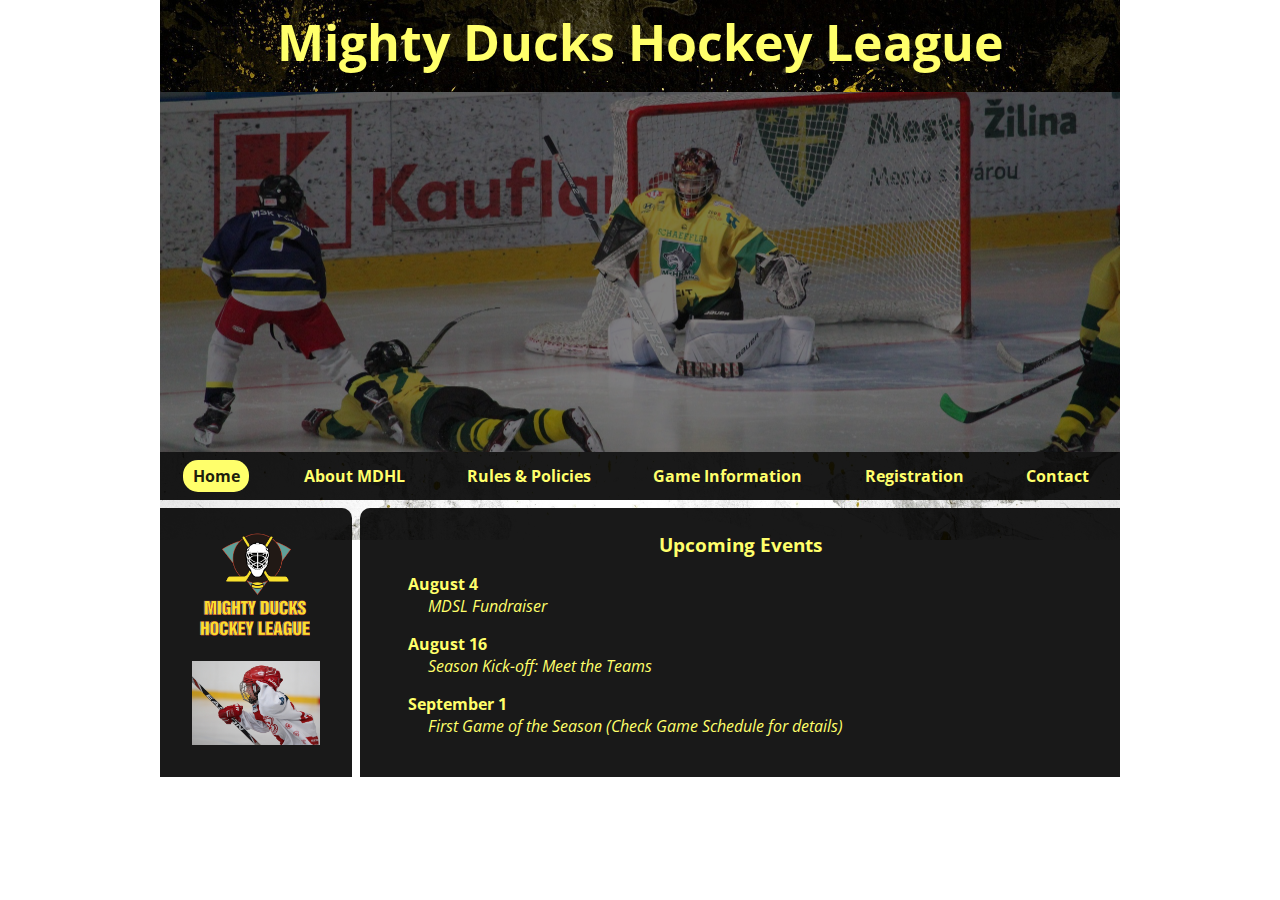
<file: index.html>
<!DOCTYPE html>
<html lang="en">
  <head>
    <meta charset="UTF-8" />
    <meta http-equiv="X-UA-Compatible" content="IE=edge" />
    <meta name="viewport" content="width=device-width, initial-scale=1.0" />
    <link
      href="https://fonts.googleapis.com/css2?family=Comic+Neue&family=Open+Sans&family=Roboto&display=swap"
      rel="stylesheet"
    />
    <link rel="stylesheet" href="./styles/style.css" />
    <link rel="icon" type="image/x-icon" href="/assets/favicon.ico" />
    <title>Mighty Ducks Hockey League - Home</title>
  </head>

  <body>
    <header>
      <h1>Mighty Ducks Hockey League</h1>
      <div id="banner">
        <div id="opacity"></div>
      </div>
      <nav>
        <a href="#">Home</a>
        <a href="./about.html">About MDHL</a>
        <a href="./rules.html">Rules & Policies</a>
        <a href="./game-information.html">Game Information</a>
        <a href="./registration.html">Registration</a>
        <a href="./contact.html">Contact</a>
      </nav>
    </header>

    <main>
      <aside>
        <img
          src="./assets/Logo-Mighty-ducks-01.png"
          alt="Logo Mighty Ducks League"
        />
        <img src="./assets/hockey-1.jpg" alt="Mighty Ducks imagen 1" />
      </aside>

      <section>
        <h3>Upcoming Events</h3>
        <article>
          <h4>August 4</h4>
          <p class="text-italic">MDSL Fundraiser</p>
        </article>

        <article>
          <h4>August 16</h4>
          <p class="text-italic">Season Kick-off: Meet the Teams</p>
        </article>

        <article>
          <h4>September 1</h4>
          <p class="text-italic">
            First Game of the Season (Check Game Schedule for details)
          </p>
        </article>
      </section>
    </main>
  </body>
</html>
</file>
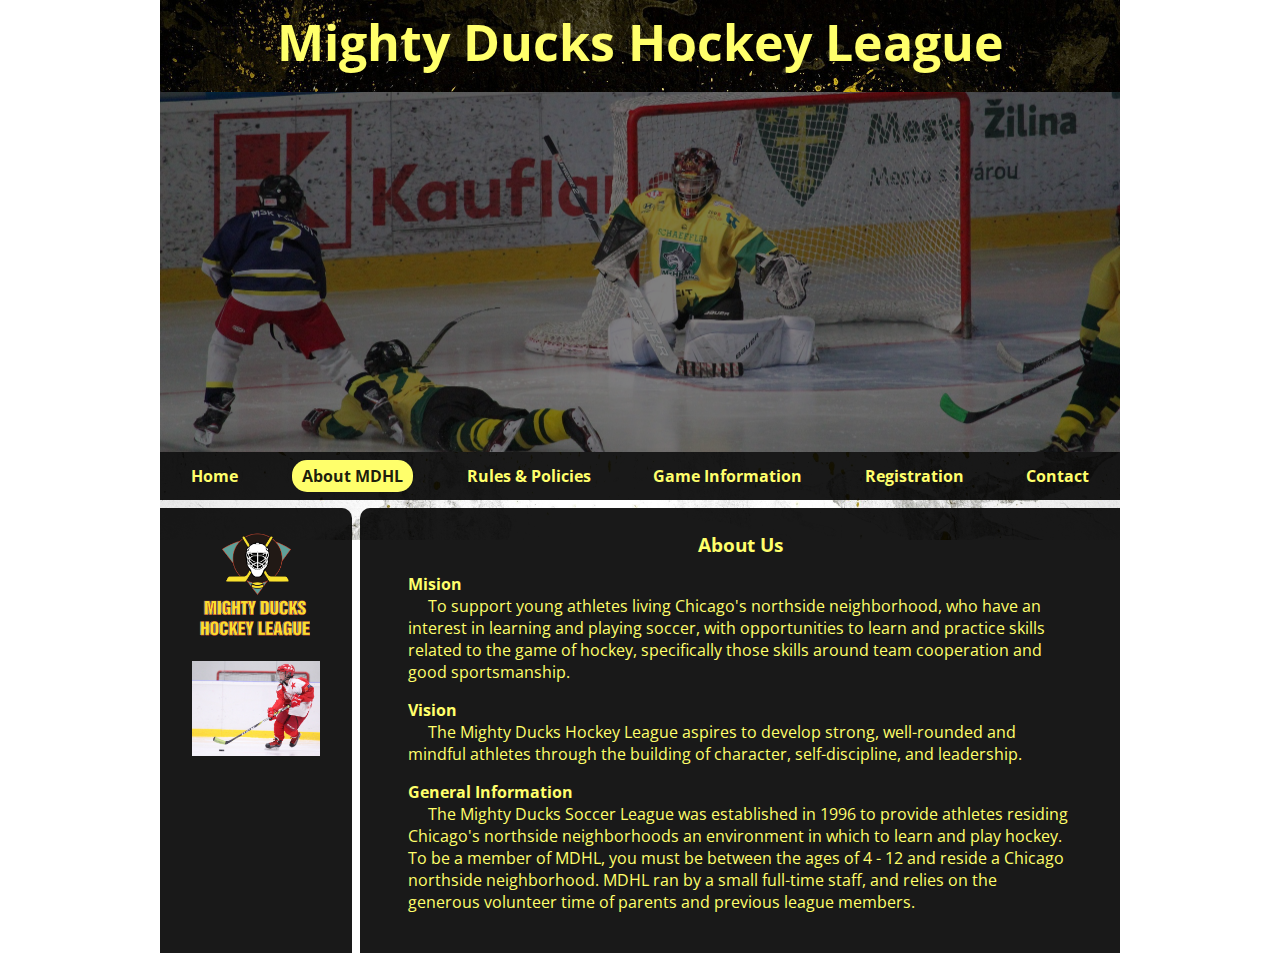
<file: about.html>
<!DOCTYPE html>
<html lang="en">
  <head>
    <meta charset="UTF-8" />
    <meta http-equiv="X-UA-Compatible" content="IE=edge" />
    <meta name="viewport" content="width=device-width, initial-scale=1.0" />
    <link
      href="https://fonts.googleapis.com/css2?family=Comic+Neue&family=Open+Sans&family=Roboto&display=swap"
      rel="stylesheet"
    />
    <link rel="stylesheet" href="./styles/style.css" />
    <link rel="icon" type="image/x-icon" href="/assets/favicon.ico" />
    <title>Mighty Ducks Hockey League - About</title>
  </head>

  <body>
    <header>
      <h1>Mighty Ducks Hockey League</h1>
      <div id="banner">
        <div id="opacity"></div>
      </div>
      <nav>
        <a href="./index.html">Home</a>
        <a href="#">About MDHL</a>
        <a href="./rules.html">Rules & Policies</a>
        <a href="./game-information.html">Game Information</a>
        <a href="./registration.html">Registration</a>
        <a href="./contact.html">Contact</a>
      </nav>
    </header>

    <main>
      <aside>
        <img
          src="./assets/Logo-Mighty-ducks-01.png"
          alt="Logo Mighty Ducks League"
        />
        <img src="./assets/hockey-2.jpg" alt="Mighty Ducks imagen 1" />
      </aside>

      <section>
        <h3>About Us</h3>

        <article>
          <h4>Mision</h4>
          <p>
            To support young athletes living Chicago's northside neighborhood,
            who have an interest in learning and playing soccer, with
            opportunities to learn and practice skills related to the game of
            hockey, specifically those skills around team cooperation and good
            sportsmanship.
          </p>
        </article>

        <article>
          <h4>Vision</h4>
          <p>
            The Mighty Ducks Hockey League aspires to develop strong,
            well-rounded and mindful athletes through the building of character,
            self-discipline, and leadership.
          </p>
        </article>

        <article>
          <h4>General Information</h4>
          <p>
            The Mighty Ducks Soccer League was established in 1996 to provide
            athletes residing Chicago's northside neighborhoods an environment
            in which to learn and play hockey. To be a member of MDHL, you must
            be between the ages of 4 - 12 and reside a Chicago northside
            neighborhood. MDHL ran by a small full-time staff, and relies on the
            generous volunteer time of parents and previous league members.
          </p>
        </article>
      </section>
    </main>
  </body>
</html>
</file>
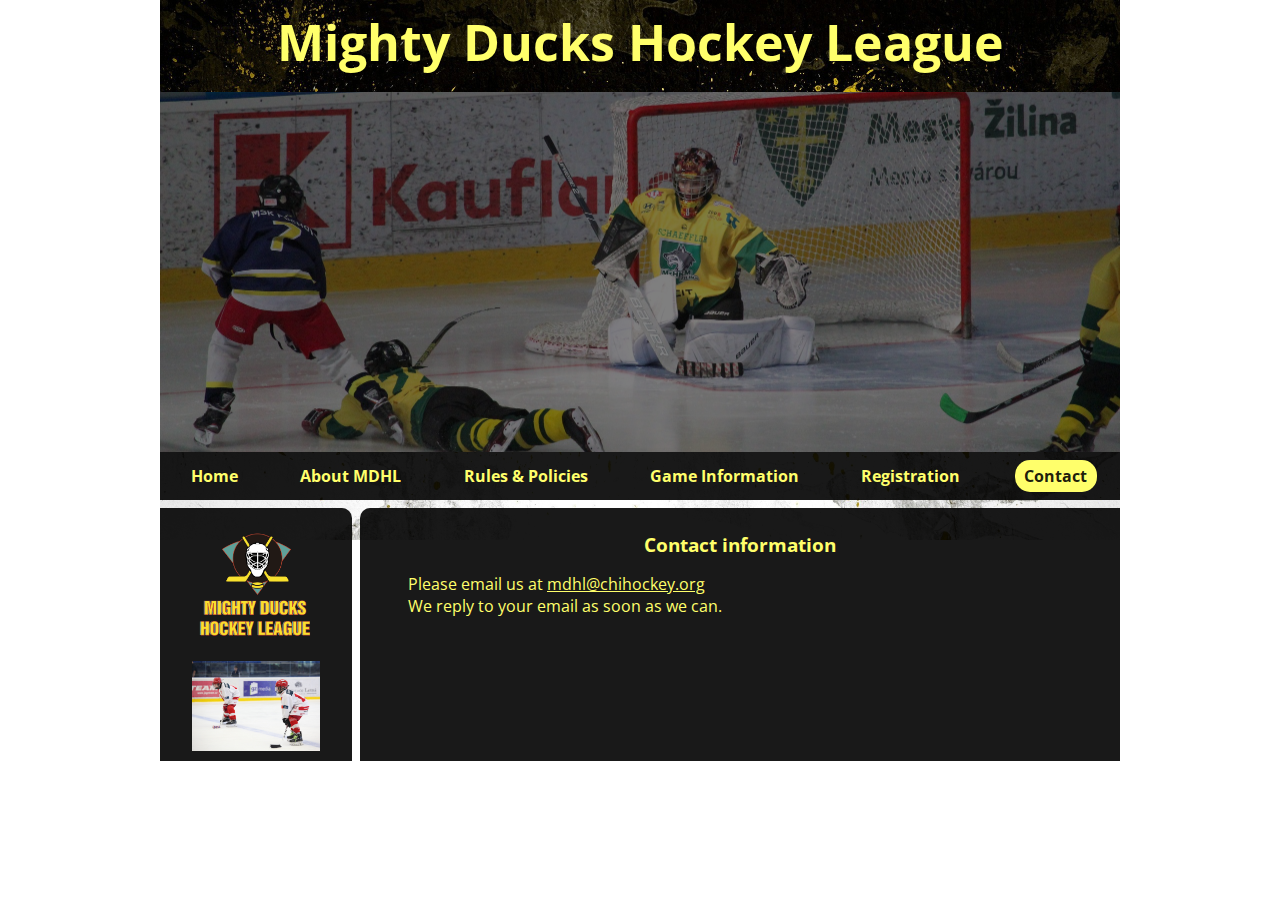
<file: contact.html>
<!DOCTYPE html>
<html lang="en">
  <head>
    <meta charset="UTF-8" />
    <meta http-equiv="X-UA-Compatible" content="IE=edge" />
    <meta name="viewport" content="width=device-width, initial-scale=1.0" />
    <link
      href="https://fonts.googleapis.com/css2?family=Comic+Neue&family=Open+Sans&family=Roboto&display=swap"
      rel="stylesheet"
    />
    <link rel="stylesheet" href="./styles/style.css" />
    <link rel="icon" type="image/x-icon" href="/assets/favicon.ico" />
    <title>Mighty Ducks Hockey League - Contact</title>
  </head>

  <body>
    <header>
      <h1>Mighty Ducks Hockey League</h1>
      <div id="banner">
        <div id="opacity"></div>
      </div>
      <nav>
        <a href="./index.html">Home</a>
        <a href="./about.html">About MDHL</a>
        <a href="./rules.html">Rules & Policies</a>
        <a href="./game-information.html">Game Information</a>
        <a href="./registration.html">Registration</a>
        <a href="#">Contact</a>
      </nav>
    </header>

    <main>
      <aside>
        <img
          src="./assets/Logo-Mighty-ducks-01.png"
          alt="Logo Mighty Ducks League"
        />
        <img src="./assets/hockey-3.jpg" alt="Mighty Ducks imagen 1" />
      </aside>

      <section>
        <h3>Contact information</h3>
        <p>
          Please email us at
          <a href="mailto:mdhl@chihockey.org">mdhl@chihockey.org</a>
        </p>
        <p>We reply to your email as soon as we can.</p>
      </section>
    </main>
  </body>
</html>
</file>
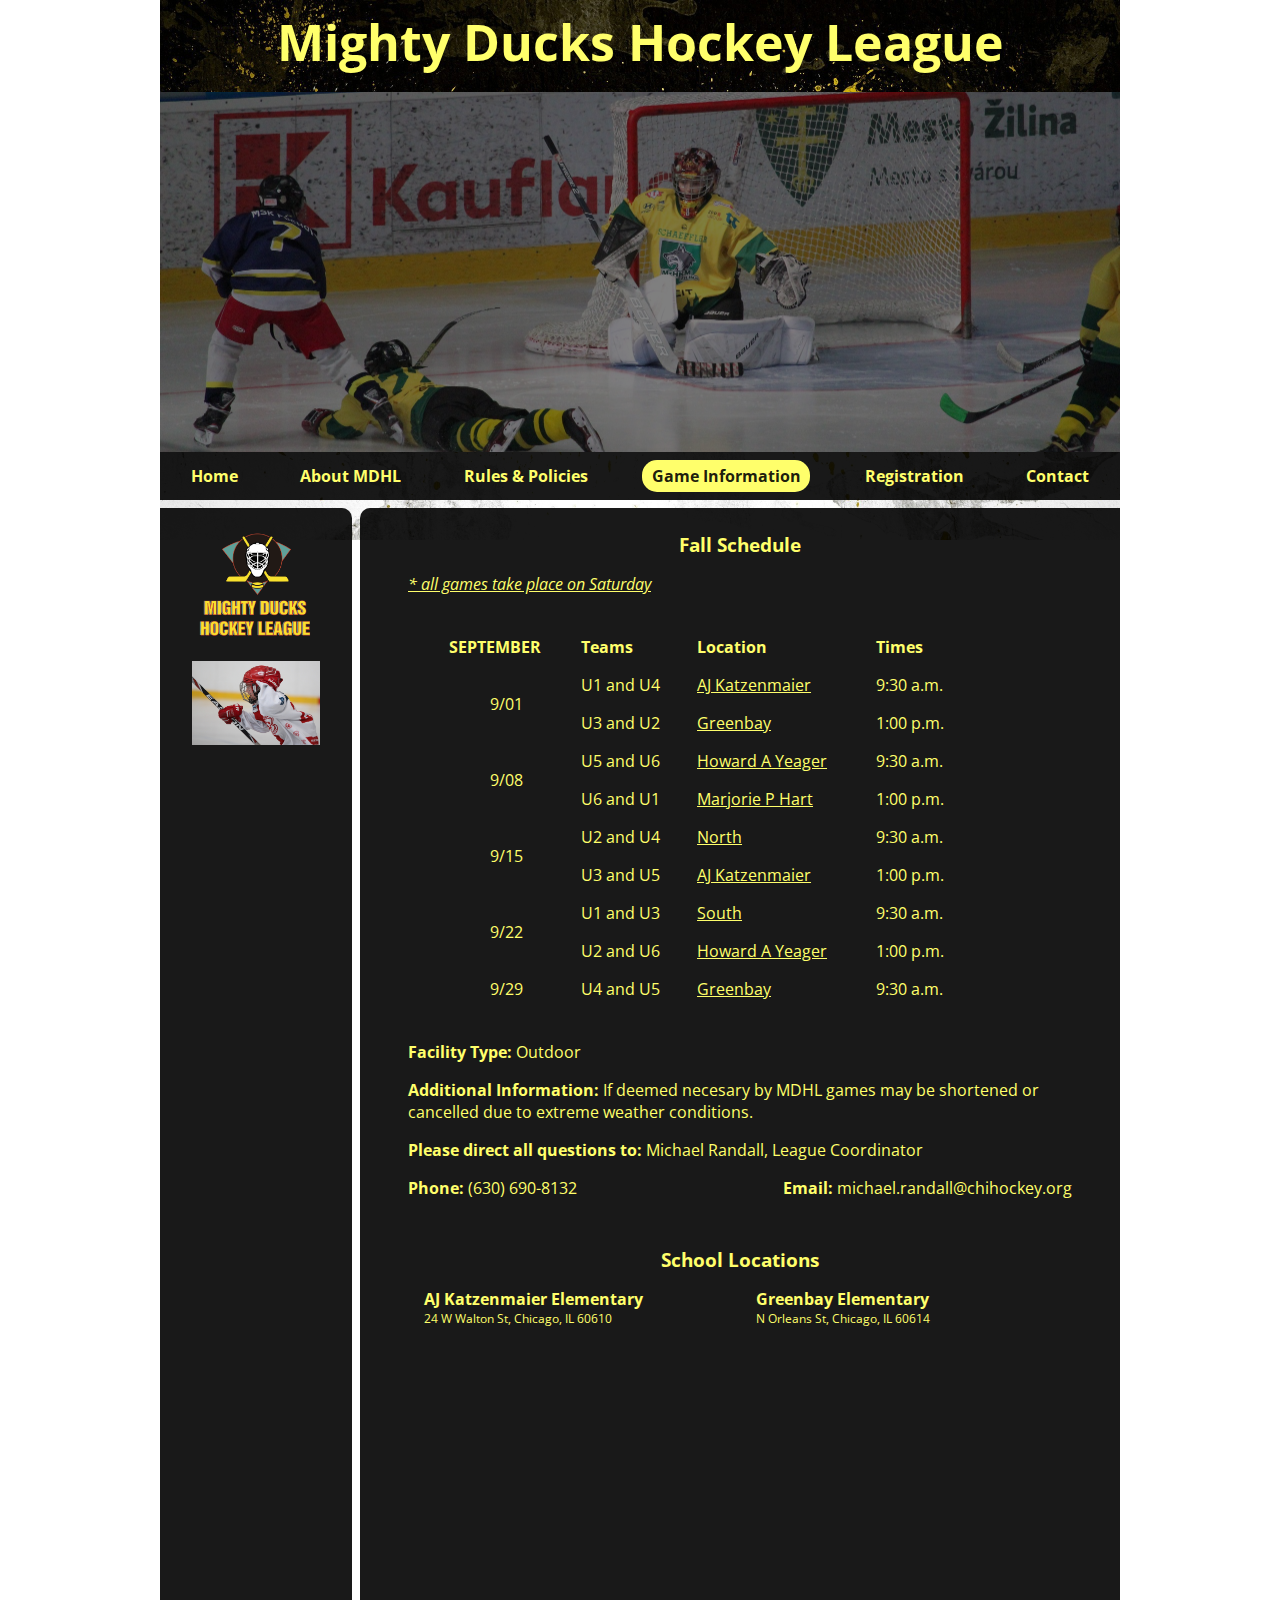
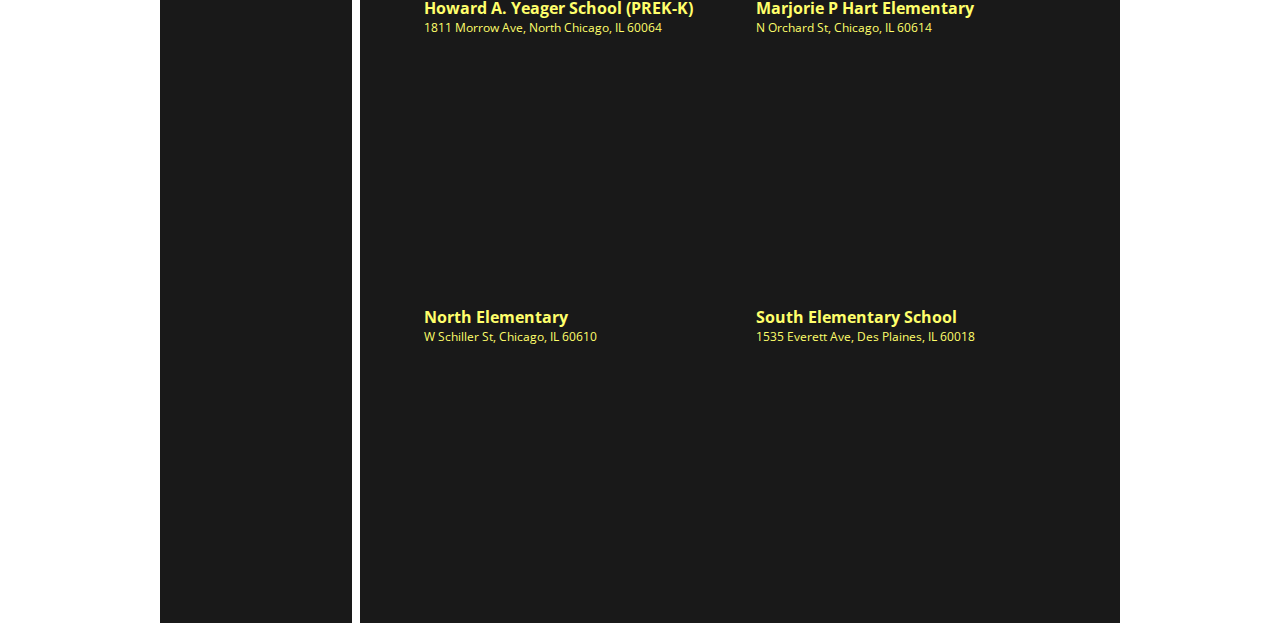
<file: game-information.html>
<!DOCTYPE html>
<html lang="en">
  <head>
    <meta charset="UTF-8" />
    <meta http-equiv="X-UA-Compatible" content="IE=edge" />
    <meta name="viewport" content="width=device-width, initial-scale=1.0" />
    <link
      href="https://fonts.googleapis.com/css2?family=Comic+Neue&family=Open+Sans&family=Roboto&display=swap"
      rel="stylesheet"
    />
    <link rel="stylesheet" href="./styles/style.css" />
    <link rel="icon" type="image/x-icon" href="/assets/favicon.ico" />
    <title>Mighty Ducks Hockey League - Game Information</title>
  </head>

  <body>
    <header>
      <h1>Mighty Ducks Hockey League</h1>
      <div id="banner">
        <div id="opacity"></div>
      </div>
      <nav>
        <a href="./index.html">Home</a>
        <a href="./about.html">About MDHL</a>
        <a href="./rules.html">Rules & Policies</a>
        <a href="#">Game Information</a>
        <a href="./registration.html">Registration</a>
        <a href="./contact.html">Contact</a>
      </nav>
    </header>

    <main>
      <aside>
        <img
          src="./assets/Logo-Mighty-ducks-01.png"
          alt="Logo Mighty Ducks League"
        />
        <img src="./assets/hockey-1.jpg" alt="Mighty Ducks imagen 1" />
      </aside>

      <section>
        <h3>Fall Schedule</h3>
        <p class="text-italic text-underline">
          * all games take place on Saturday
        </p>
        <!--italic+underline-->
        <table>
          <tr class="text-bold">
            <th class="uppercase">september</th>
            <th>Teams</th>
            <th>Location</th>
            <th>Times</th>
          </tr>
          <tr>
            <td rowspan="2" class="text-center">9/01</td>
            <td>U1 and U4</td>
            <td><a href="#katzenmaier">AJ Katzenmaier</a></td>
            <td>9:30 a.m.</td>
          </tr>
          <tr>
            <td>U3 and U2</td>
            <td><a href="#greenbay">Greenbay</a></td>
            <td>1:00 p.m.</td>
          </tr>
          <tr>
            <td rowspan="2" class="text-center">9/08</td>
            <td>U5 and U6</td>
            <td><a href="#howard">Howard A Yeager</a></td>
            <td>9:30 a.m.</td>
          </tr>
          <tr>
            <td>U6 and U1</td>
            <td><a href="#marjorie">Marjorie P Hart</a></td>
            <td>1:00 p.m.</td>
          </tr>
          <tr>
            <td rowspan="2" class="text-center">9/15</td>
            <td>U2 and U4</td>
            <td><a href="#north">North</a></td>
            <td>9:30 a.m.</td>
          </tr>
          <tr>
            <td>U3 and U5</td>
            <td><a href="#katzenmaier">AJ Katzenmaier</a></td>
            <td>1:00 p.m.</td>
          </tr>
          <tr>
            <td rowspan="2" class="text-center">9/22</td>
            <td>U1 and U3</td>
            <td><a href="#south">South</a></td>
            <td>9:30 a.m.</td>
          </tr>
          <tr>
            <td>U2 and U6</td>
            <td><a href="#howard">Howard A Yeager</a></td>
            <td>1:00 p.m.</td>
          </tr>
          <tr>
            <td class="text-center">9/29</td>
            <td>U4 and U5</td>
            <td><a href="#greenbay">Greenbay</a></td>
            <td>9:30 a.m.</td>
          </tr>
        </table>

        <div id="schedule-data">
          <p><span class="text-bold">Facility Type:</span> Outdoor</p>
          <p>
            <span class="text-bold">Additional Information:</span> If deemed
            necesary by MDHL games may be shortened or cancelled due to extreme
            weather conditions.
          </p>
          <p>
            <span class="text-bold">Please direct all questions to:</span>
            Michael Randall, League Coordinator
          </p>
          <div id="michael">
            <p><span class="text-bold">Phone:</span> (630) 690-8132</p>
            <p>
              <span class="text-bold">Email:</span>
              michael.randall@chihockey.org
            </p>
          </div>
        </div>

        <article>
          <h3>School Locations</h3>

          <div id="schools">
            <div class="school-card">
              <h4><a id="katzenmaier">AJ Katzenmaier Elementary</a></h4>
              <p class="small-paragraph">24 W Walton St, Chicago, IL 60610</p>
              <iframe
                src="https://www.google.com/maps/embed?pb=!1m18!1m12!1m3!1d2969.657020786293!2d-87.63329657858083!3d41.90023271528758!2m3!1f0!2f0!3f0!3m2!1i1024!2i768!4f13.1!3m3!1m2!1s0x880fd34e07f69da7%3A0x15e198c063fc787c!2sAJ%20Katzenmaier%20Elementary!5e0!3m2!1ses!2sar!4v1676564382400!5m2!1ses!2sar"
                allowfullscreen=""
                loading="lazy"
                referrerpolicy="no-referrer-when-downgrade"
              ></iframe>
            </div>

            <div class="school-card">
              <h4><a id="greenbay">Greenbay Elementary</a></h4>
              <p class="small-paragraph">N Orleans St, Chicago, IL 60614</p>
              <iframe
                src="https://www.google.com/maps/embed?pb=!1m18!1m12!1m3!1d2969.022795992238!2d-87.64002218503958!3d41.91386867115486!2m3!1f0!2f0!3f0!3m2!1i1024!2i768!4f13.1!3m3!1m2!1s0x880fd3407260c45b%3A0xb351205fae50c6f3!2sGreenbay%20Elementary!5e0!3m2!1ses!2sar!4v1676564465854!5m2!1ses!2sar"
                allowfullscreen=""
                loading="lazy"
                referrerpolicy="no-referrer-when-downgrade"
              ></iframe>
            </div>

            <div class="school-card">
              <h4><a id="howard">Howard A. Yeager School (PREK-K)</a></h4>
              <p class="small-paragraph">
                1811 Morrow Ave, North Chicago, IL 60064
              </p>
              <iframe
                src="https://www.google.com/maps/embed?pb=!1m18!1m12!1m3!1d2950.2698766737826!2d-87.8560697850258!3d42.31544224591158!2m3!1f0!2f0!3f0!3m2!1i1024!2i768!4f13.1!3m3!1m2!1s0x880feccac26b07c5%3A0x8b51fa5d6efe771a!2sHoward%20A.%20Yeager%20School%20(PREK-K)!5e0!3m2!1ses!2sar!4v1676564535770!5m2!1ses!2sar"
                allowfullscreen=""
                loading="lazy"
                referrerpolicy="no-referrer-when-downgrade"
              ></iframe>
            </div>

            <div class="school-card">
              <h4><a id="marjorie">Marjorie P Hart Elementary</a></h4>
              <p class="small-paragraph">N Orchard St, Chicago, IL 60614</p>
              <iframe
                src="https://www.google.com/maps/embed?pb=!1m18!1m12!1m3!1d2968.2896536435946!2d-87.64816138503905!3d41.92962687016798!2m3!1f0!2f0!3f0!3m2!1i1024!2i768!4f13.1!3m3!1m2!1s0x880fd30f2637f9d7%3A0xdbff5d5dfcfcfa35!2sMarjorie%20P%20Hart%20Elementary!5e0!3m2!1ses!2sar!4v1676564581881!5m2!1ses!2sar"
                allowfullscreen=""
                loading="lazy"
                referrerpolicy="no-referrer-when-downgrade"
              ></iframe>
            </div>

            <div class="school-card">
              <h4><a id="north">North Elementary</a></h4>
              <p class="small-paragraph">W Schiller St, Chicago, IL 60610</p>
              <iframe
                src="https://www.google.com/maps/embed?pb=!1m18!1m12!1m3!1d2969.33536301398!2d-87.6483115850398!3d41.90714887157571!2m3!1f0!2f0!3f0!3m2!1i1024!2i768!4f13.1!3m3!1m2!1s0x880fd33af14860a5%3A0x5736e62f19086c62!2sNorth%20Elementary!5e0!3m2!1ses!2sar!4v1676564623408!5m2!1ses!2sar"
                allowfullscreen=""
                loading="lazy"
                referrerpolicy="no-referrer-when-downgrade"
              ></iframe>
            </div>

            <div class="school-card">
              <h4><a id="south">South Elementary School</a></h4>
              <p class="small-paragraph">
                1535 Everett Ave, Des Plaines, IL 60018
              </p>
              <iframe
                src="https://www.google.com/maps/embed?pb=!1m18!1m12!1m3!1d639775.2643821482!2d-88.62378186674844!3d41.850390437189894!2m3!1f0!2f0!3f0!3m2!1i1024!2i768!4f13.1!3m3!1m2!1s0x880fb7ad3c474b63%3A0x93bdf85af2a839ed!2sSOUTH%20ELEMENTARY%20SCHOOL!5e0!3m2!1ses!2sar!4v1676564689564!5m2!1ses!2sar"
                allowfullscreen=""
                loading="lazy"
                referrerpolicy="no-referrer-when-downgrade"
              ></iframe>
            </div>
          </div>
        </article>
      </section>
    </main>
  </body>
</html>
</file>
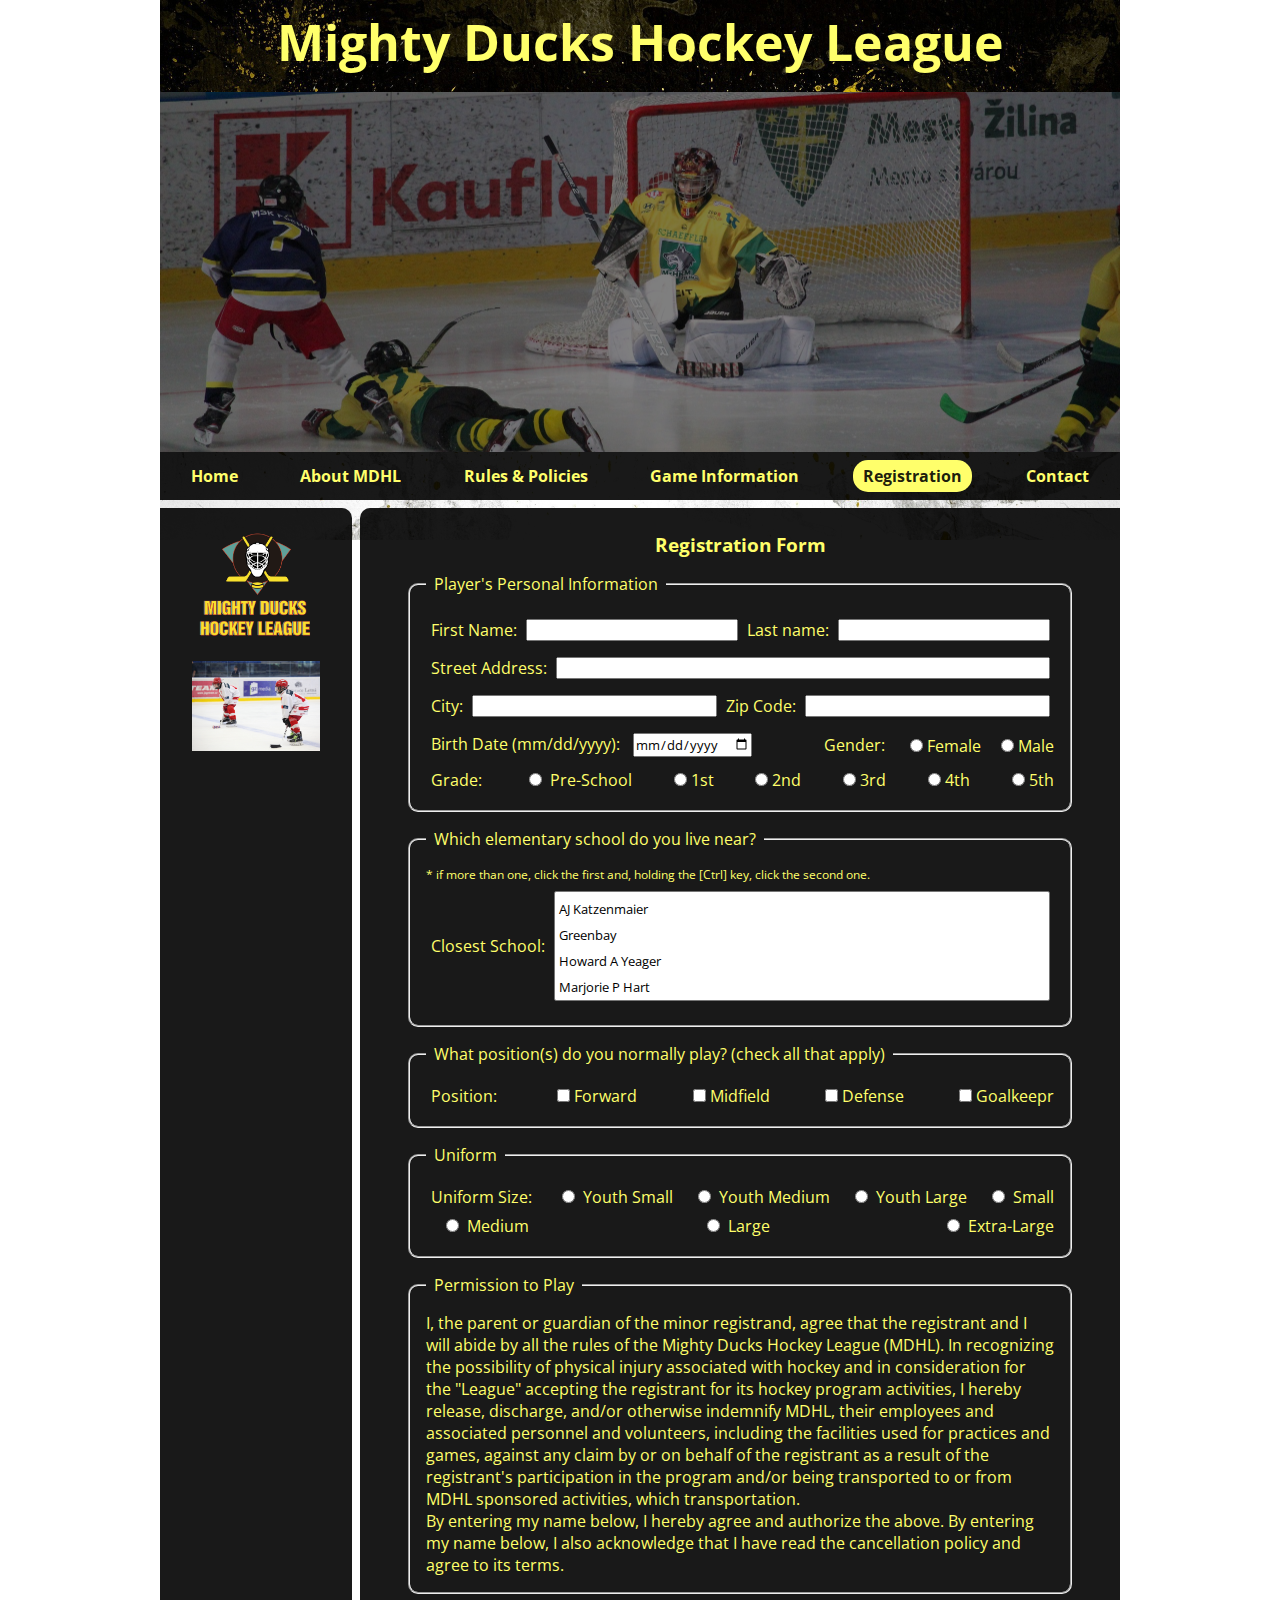
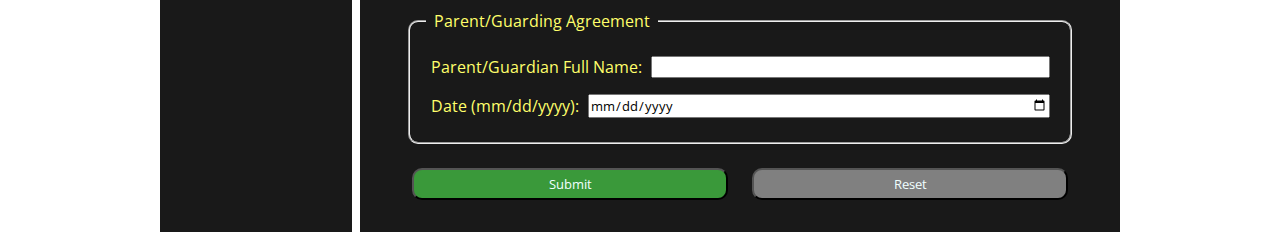
<file: registration.html>
<!DOCTYPE html>
<html lang="en">
  <head>
    <meta charset="UTF-8" />
    <meta http-equiv="X-UA-Compatible" content="IE=edge" />
    <meta name="viewport" content="width=device-width, initial-scale=1.0" />
    <link
      href="https://fonts.googleapis.com/css2?family=Comic+Neue&family=Open+Sans&family=Roboto&display=swap"
      rel="stylesheet"
    />
    <link rel="stylesheet" href="./styles/style.css" />
    <link rel="icon" type="image/x-icon" href="/assets/favicon.ico" />
    <title>Mighty Ducks Hockey League - Registration</title>
  </head>

  <body>
    <header>
      <h1>Mighty Ducks Hockey League</h1>
      <div id="banner">
        <div id="opacity"></div>
      </div>
      <nav>
        <a href="./index.html">Home</a>
        <a href="./about.html">About MDHL</a>
        <a href="./rules.html">Rules & Policies</a>
        <a href="./game-information.html">Game Information</a>
        <a href="#">Registration</a>
        <a href="./contact.html">Contact</a>
      </nav>
    </header>

    <main>
      <aside>
        <img
          src="./assets/Logo-Mighty-ducks-01.png"
          alt="Logo Mighty Ducks League"
        />
        <img src="./assets/hockey-3.jpg" alt="Mighty Ducks imagen 1" />
      </aside>

      <section>
        <h3>Registration Form</h3>
        <form action="./show_data.html" method="get" target="_blank">
          <fieldset>
            <legend>Player's Personal Information</legend>

            <div class="form-row">
              <label for="first-name">First Name:</label>
              <input type="text" id="first-name" name="first-name" required />

              <label for="last-name">Last name:</label>
              <input type="text" id="last-name" name="last-name" required />
            </div>

            <div class="form-row">
              <label for="address">Street Address:</label>
              <input type="text" id="address" name="address" required />
            </div>

            <div class="form-row">
              <label for="city">City:</label>
              <input type="text" id="city" name="city" required />

              <label for="zip-code">Zip Code:</label>
              <input type="text" id="zip-code" name="zip-code" required />
            </div>

            <div class="form-row">
              <div>
                <label for="birth-date">Birth Date (mm/dd/yyyy):</label>
                <input type="date" id="birth-date" name="birth-date" required />
              </div>

              <div class="input-group">
                <label id="gender">Gender:</label>
                <div class="input-label">
                  <input
                    type="radio"
                    name="gender"
                    aria-labelledby="gender"
                    value="female"
                  />Female
                </div>
                <div class="input-label">
                  <input
                    type="radio"
                    name="gender"
                    aria-labelledby="gender"
                    value="male"
                  />Male
                </div>
              </div>
            </div>

            <div class="form-row">
              <label id="grade">Grade:</label>
              <div class="input-label">
                <input
                  type="radio"
                  name="grade"
                  aria-labelledby="grade"
                  value="pre-school"
                />
                Pre-School
              </div>
              <div class="input-label">
                <input
                  type="radio"
                  name="grade"
                  aria-labelledby="grade"
                  value="1st"
                />1st
              </div>
              <div class="input-label">
                <input
                  type="radio"
                  name="grade"
                  aria-labelledby="grade"
                  value="2nd"
                />2nd
              </div>
              <div class="input-label">
                <input
                  type="radio"
                  name="grade"
                  aria-labelledby="grade"
                  value="3rd"
                />3rd
              </div>
              <div class="input-label">
                <input
                  type="radio"
                  name="grade"
                  aria-labelledby="grade"
                  value="4th"
                />4th
              </div>
              <div class="input-label">
                <input
                  type="radio"
                  name="grade"
                  aria-labelledby="grade"
                  value="5th"
                />5th
              </div>
            </div>
          </fieldset>

          <fieldset>
            <legend>Which elementary school do you live near?</legend>
            <p class="small-paragraph">
              * if more than one, click the first and, holding the [Ctrl] key,
              click the second one.
            </p>
            <div class="form-row">
              <label for="school">Closest School:</label>
              <select name="school" id="school" size="6" multiple required>
                <option value="AJ Katzenmaier">AJ Katzenmaier</option>
                <option value="Greenbay">Greenbay</option>
                <option value="Howard A Yeager">Howard A Yeager</option>
                <option value="Marjorie P Hart">Marjorie P Hart</option>
                <option value="North Elementary">North Elementary</option>
                <option value="South Elementary">South Elementary</option>
              </select>
            </div>
          </fieldset>

          <fieldset>
            <legend>
              What position(s) do you normally play? (check all that apply)
            </legend>
            <div class="form-row">
              <label id="position">Position:</label>
              <div class="input-label">
                <input
                  type="checkbox"
                  name="position"
                  aria-labelledby="position"
                  value="forward"
                />Forward
              </div>
              <div class="input-label">
                <input
                  type="checkbox"
                  name="position"
                  aria-labelledby="position"
                  value="midfield"
                />Midfield
              </div>
              <div class="input-label">
                <input
                  type="checkbox"
                  name="position"
                  aria-labelledby="position"
                  value="defense"
                />Defense
              </div>
              <div class="input-label">
                <input
                  type="checkbox"
                  name="position"
                  aria-labelledby="position"
                  value="goalkeeper"
                />Goalkeepr
              </div>
            </div>
          </fieldset>

          <fieldset>
            <legend>Uniform</legend>
            <div class="form-row">
              <label id="uniform-size">Uniform Size:</label>
              <div class="input-label">
                <input
                  type="radio"
                  name="uniform-size"
                  aria-labelledby="uniform-size"
                  value="Youth Small"
                />
                Youth Small
              </div>
              <div class="input-label">
                <input
                  type="radio"
                  name="uniform-size"
                  aria-labelledby="uniform-size"
                  value="Youth Medium"
                />
                Youth Medium
              </div>
              <div class="input-label">
                <input
                  type="radio"
                  name="uniform-size"
                  aria-labelledby="uniform-size"
                  value="Youth Large"
                />
                Youth Large
              </div>
              <div class="input-label">
                <input
                  type="radio"
                  name="uniform-size"
                  aria-labelledby="uniform-size"
                  value="Small"
                />
                Small
              </div>
              <div class="input-label">
                <input
                  class="small-input"
                  type="radio"
                  name="uniform-size"
                  aria-labelledby="uniform-size"
                  value="Medium"
                />
                Medium
              </div>
              <div class="input-label">
                <input
                  type="radio"
                  name="uniform-size"
                  aria-labelledby="uniform-size"
                  value="Large"
                />
                Large
              </div>
              <div class="input-label">
                <input
                  type="radio"
                  name="uniform-size"
                  aria-labelledby="uniform-size"
                  value="YExtra-Large"
                />
                Extra-Large
              </div>
            </div>
          </fieldset>

          <fieldset>
            <legend>Permission to Play</legend>
            <p>
              I, the parent or guardian of the minor registrand, agree that the
              registrant and I will abide by all the rules of the Mighty Ducks
              Hockey League (MDHL). In recognizing the possibility of physical
              injury associated with hockey and in consideration for the
              "League" accepting the registrant for its hockey program
              activities, I hereby release, discharge, and/or otherwise
              indemnify MDHL, their employees and associated personnel and
              volunteers, including the facilities used for practices and games,
              against any claim by or on behalf of the registrant as a result of
              the registrant's participation in the program and/or being
              transported to or from MDHL sponsored activities, which
              transportation.
            </p>
            <p>
              By entering my name below, I hereby agree and authorize the above.
              By entering my name below, I also acknowledge that I have read the
              cancellation policy and agree to its terms.
            </p>
          </fieldset>

          <fieldset>
            <legend>Parent/Guarding Agreement</legend>

            <div class="form-row">
              <label for="parent-name">Parent/Guardian Full Name:</label>
              <input type="text" id="parent-name" name="parent-name" required />
            </div>

            <div class="form-row">
              <label for="date">Date (mm/dd/yyyy):</label>
              <input type="date" id="date" name="date" required />
            </div>
          </fieldset>

          <div class="buttons">
            <input type="submit" value="Submit" />
            <input type="reset" value="Reset" />
          </div>
        </form>
      </section>
    </main>
  </body>
</html>
</file>
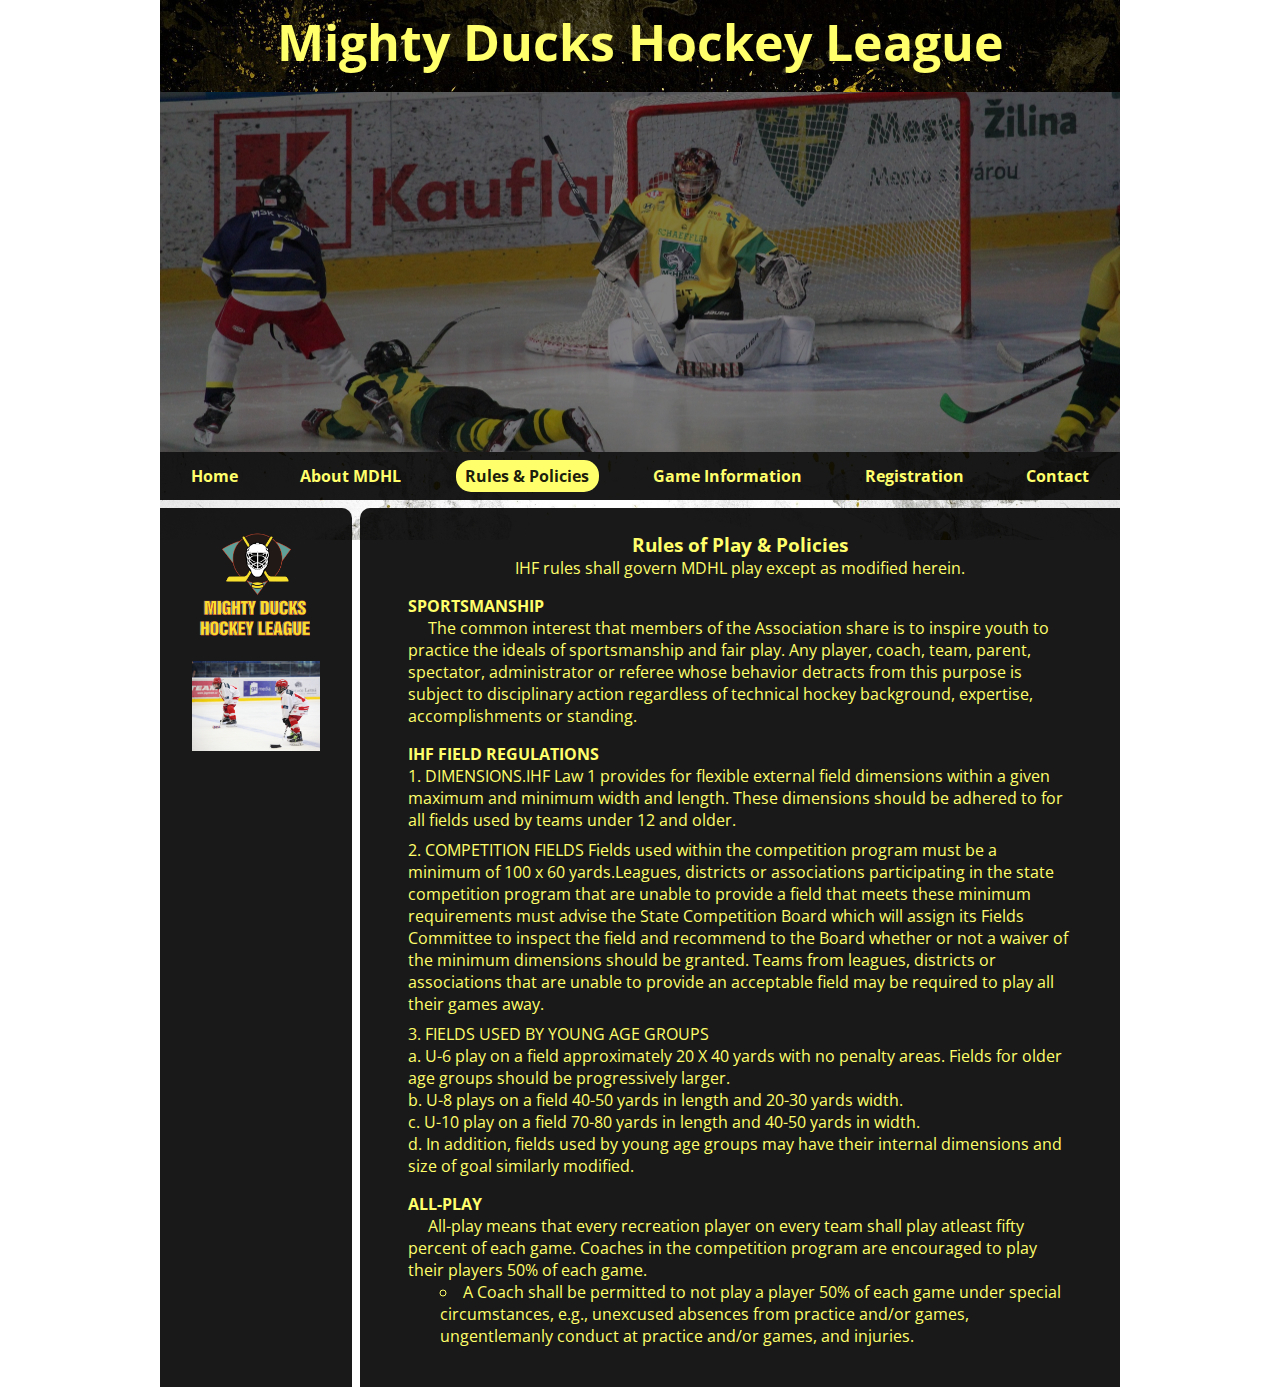
<file: rules.html>
<!DOCTYPE html>
<html lang="en">
  <head>
    <meta charset="UTF-8" />
    <meta http-equiv="X-UA-Compatible" content="IE=edge" />
    <meta name="viewport" content="width=device-width, initial-scale=1.0" />
    <link
      href="https://fonts.googleapis.com/css2?family=Comic+Neue&family=Open+Sans&family=Roboto&display=swap"
      rel="stylesheet"
    />
    <link rel="stylesheet" href="./styles/style.css" />
    <link rel="icon" type="image/x-icon" href="/assets/favicon.ico" />
    <title>Mighty Ducks Hockey League - Rules & Policies</title>
  </head>

  <body>
    <header>
      <h1>Mighty Ducks Hockey League</h1>
      <div id="banner">
        <div id="opacity"></div>
      </div>
      <nav>
        <a href="./index.html">Home</a>
        <a href="./about.html">About MDHL</a>
        <a href="#">Rules & Policies</a>
        <a href="./game-information.html">Game Information</a>
        <a href="./registration.html">Registration</a>
        <a href="./contact.html">Contact</a>
      </nav>
    </header>

    <main>
      <aside>
        <img
          src="./assets/Logo-Mighty-ducks-01.png"
          alt="Logo Mighty Ducks League"
        />
        <img src="./assets/hockey-3.jpg" alt="Mighty Ducks imagen 1" />
      </aside>

      <section>
        <h3 id="rules-title">Rules of Play & Policies</h3>
        <p class="text-center">
          IHF rules shall govern MDHL play except as modified herein.
        </p>

        <article>
          <h4>SPORTSMANSHIP</h4>
          <p>
            The common interest that members of the Association share is to
            inspire youth to practice the ideals of sportsmanship and fair play.
            Any player, coach, team, parent, spectator, administrator or referee
            whose behavior detracts from this purpose is subject to disciplinary
            action regardless of technical hockey background, expertise,
            accomplishments or standing.
          </p>
        </article>

        <article>
          <h4>IHF FIELD REGULATIONS</h4>
          <ol>
            <li>
              <span class="uppercase">dimensions.ihf</span> Law 1 provides for
              flexible external field dimensions within a given maximum and
              minimum width and length. These dimensions should be adhered to
              for all fields used by teams under 12 and older.
            </li>
            <li>
              <span class="uppercase">competition fields</span> Fields used
              within the competition program must be a minimum of 100 x 60
              yards.Leagues, districts or associations participating in the
              state competition program that are unable to provide a field that
              meets these minimum requirements must advise the State Competition
              Board which will assign its Fields Committee to inspect the field
              and recommend to the Board whether or not a waiver of the minimum
              dimensions should be granted. Teams from leagues, districts or
              associations that are unable to provide an acceptable field may be
              required to play all their games away.
            </li>
            <li>
              <span class="uppercase">fields used by young age groups</span>
              <ol class="list-alpha">
                <li>
                  U-6 play on a field approximately 20 X 40 yards with no
                  penalty areas. Fields for older age groups should be
                  progressively larger.
                </li>
                <li>
                  U-8 plays on a field 40-50 yards in length and 20-30 yards
                  width.
                </li>
                <li>
                  U-10 play on a field 70-80 yards in length and 40-50 yards in
                  width.
                </li>
                <li>
                  In addition, fields used by young age groups may have their
                  internal dimensions and size of goal similarly modified.
                </li>
              </ol>
            </li>
          </ol>
        </article>

        <article>
          <h4>ALL-PLAY</h4>
          <p>
            All-play means that every recreation player on every team shall play
            atleast fifty percent of each game. Coaches in the competition
            program are encouraged to play their players 50% of each game.
          </p>
          <ul>
            <li>
              A Coach shall be permitted to not play a player 50% of each game
              under special circumstances, e.g., unexcused absences from
              practice and/or games, ungentlemanly conduct at practice and/or
              games, and injuries.
            </li>
          </ul>
        </article>
      </section>
    </main>
  </body>
</html>
</file>
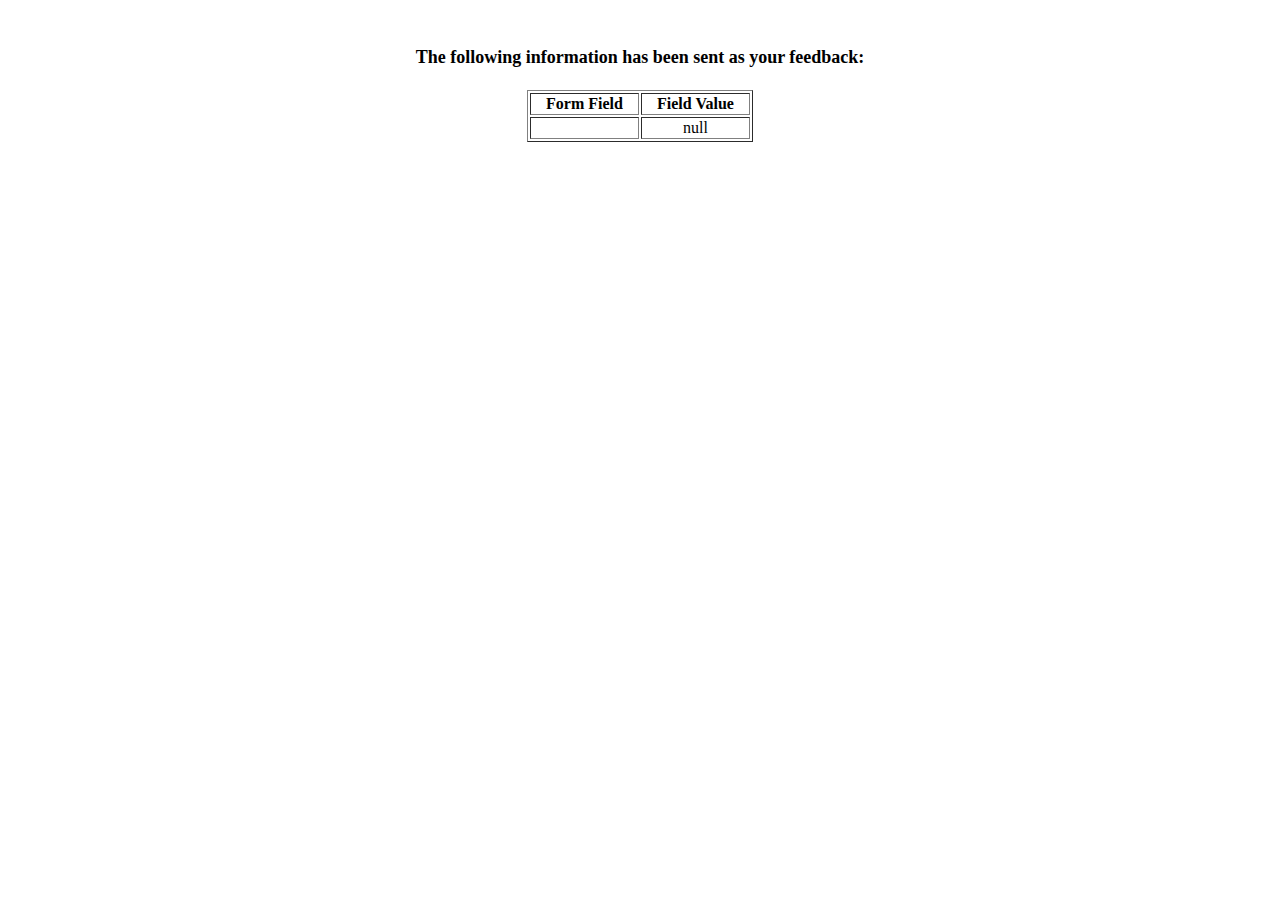
<file: show_data.html>
<html>
<head>
<title>Feedback Sent</title>
</head>
<body>
<p align=center>&nbsp;</p>
<h1 align=center><font size="+1">The following information has been sent as your
  feedback:</font></h1>

<table border="1" align=center width="226">
  <tr>
    <th align="center">Form Field</th>
    <th align="center">Field Value</th>
  </tr>

<script language="javascript">
var args = location.search.substr(1).split('&');
for (var i = 0; i < args.length; ++i) {
  var parts = args[i].split('=');
  if (parts != null) {
    var field = parts[0];
    var value = parts[1];
    if (value == null) {
      value = "null"
    }
    else {
      value = '"' + unescape(value.replace(/\+/g, ' ')) + '"';
    }

    document.writeln('<tr><td align="center">' + field + '</td>');
    document.writeln('<td align="center">' + value + '</td></tr>');
  }
}
</script>

<noscript>
<tr><td>
<p>You need to turn on Javascript in your browser.</p>

<p>In Microsoft Internet Explorer 4 or greater:</p>
<ul>
<li>From the "Tools" menu (in IE 4, it's the "View" menu), select "Internet Options".</li>
<li>Click on the "Security" tab.</li>
<li>Click on the "Custom Level" button. (In IE 4, select "Custom"
and then click on "Settings...".)</li>
<li>Under "Active scripting" make sure "Enable" is selected.</li>
</ul>

<p>In Netscape version 4 or greater:</p>
<ul>
<li>From the <b>Edit</b> menu, select <b>Preferences</b>.</li>
<li>In the <b>Category</b> list on the left, click on the word "Advanced".</li>
<li>In the panel on the right, make sure "Enable JavaScript" is checked.</li>
<li>Click the <b>OK</b> button.</li>
</ul>

</td></tr>
</noscript>

</table>
</body>
</html>
</file>
<file: styles/style.css>
* {
    margin: 0;
    padding: 0;
    box-sizing: border-box;
    font-family: 'Open Sans';
    color: rgb(255, 255, 107);
}    

body {
    width: 75%;
    margin: 0 auto;
    background-image: url(../assets/150682-beautiful-black-and-yellow-background-1920x1080.jpg);
    background-repeat: no-repeat;
    background-size: 75%;
    background-position: top center;
}    


/* HEADER */

header {
    margin-bottom: 0.5rem;
}    

h1 {
  font-size: 50px;
  margin-bottom: 0.5rem;
  padding: 0.5rem;
  text-align: center;
}


#banner {
    width: 100%;
    height: 40vh;
    background-image: url(../assets/design1_image2.jpg);
    background-repeat: no-repeat;
    background-position-y: 30%;
    background-size: cover;
    /* margin-bottom: 0.5rem; */
}

#opacity {
    width: 100%;
    height: 100%;
    z-index: 1;
    background-color: rgba(0,0,0,0.5);
}

nav {
    display: flex;
    flex-wrap: wrap;
    align-items: center;
    justify-content: space-around;
    background-color: rgba(0,0,0,0.9);
    height: 3rem;
}    

nav a {
    margin: 3px;
    padding: 0 0.5rem;
    text-decoration: none;
    font-weight: bold;
}    

nav a[href="#"] {
    background-color: rgb(255, 255, 107);
    color: rgba(0,0,0,0.9);
    padding: 0.3rem 0.6rem;
    border-radius: 15px;
    -webkit-border-radius: 15px;
    -moz-border-radius: 15px;
    -ms-border-radius: 15px;
    -o-border-radius: 15px;
}    


/* MAIN */

main {
    display: flex;
    justify-content: stretch;
    gap: 0.5rem;
}

aside {
    width: 15vw;
    background-color: rgba(0,0,0,0.9);
    border-top-right-radius: 10px;
    flex-shrink: 0;
}

aside img {
    display: block;
    margin: 10px auto;
    width: 10vw;
}

section {
    background-color: rgba(0,0,0,0.9);
    flex-grow: 1;
    padding: 1.5rem 3rem;
    border-top-left-radius: 10px;
}

section>h3, article>h3 {
    margin-bottom: 1rem;
    text-align: center;
}

article {
    margin: 1rem 0;
}

article>p {
    text-indent: 20px;
}


/* RULES.HTML */

article>ol>li:not(:first-child) {
    margin-top: 0.5rem;
}

#rules-title {
    margin-bottom: 0;
}

ul, ol {
    list-style-position: inside;
    
}

ul:last-child {
    list-style-type: circle;
    position: relative;
    left: 2rem;
    padding-right: 2rem;
}


/* GAME-INFORMATION.HTML */

table {
    margin: 2rem;
    width: 80%;
}

th {
    text-align: left;
}

th, td {
    padding: 7px;
}

#schedule-data {
    margin-bottom: 2rem;
}

#schedule-data p {
    margin-bottom: 1rem;
}

#michael {
    display: flex;
    justify-content: space-between;
    flex-wrap: wrap;
}

#schools {
    width: 100%;
    display: flex;
    flex-wrap: wrap;
    justify-content: center;
    gap: 2rem;
}

.school-card {
    flex-direction: row;
    width: 300px;
}


iframe {
    width: 300px;
    height: 225px;
    margin-top: 0.5rem;
    border: 0;
    border-radius: 10px;
    -webkit-border-radius: 10px;
    -moz-border-radius: 10px;
    -ms-border-radius: 10px;
    -o-border-radius: 10px;
}


/* REGISTRATION.HTML */

fieldset {
    margin-top: 1rem;
    padding: 1rem;
    border-radius: 10px;
    -webkit-border-radius: 10px;
    -moz-border-radius: 10px;
    -ms-border-radius: 10px;
    -o-border-radius: 10px;
    display: flex;
    flex-direction: column;
}

legend {
    padding: 0 0.5rem;
}

input, select, option {
    margin: 0.5rem 0.25rem;
    flex-grow: 1;
    width: auto;
    color:black;
}

input[type="radio"], input[type="checkbox"] {
    flex-grow: initial;
    margin-left: 20px;;
}

.form-row:not(select) {
    width: 100%;
    display: inline-flex;
    align-items: center;
    flex-wrap: wrap;
    justify-content: space-between;
}

label {
    padding: 0 5px;
}

.input-group {
    display: inline-flex;
    align-items: center;
}

.buttons {
    display: inline-flex;
    justify-content: space-between;
    gap: 1rem;
    width: 100%;
    margin-top: 1rem;
}

input[type="submit"], input[type="reset"] {
    width: 50%;
    height: 2rem;
    border-radius: 10px;
    -webkit-border-radius: 10px;
    -moz-border-radius: 10px;
    -ms-border-radius: 10px;
    -o-border-radius: 10px;
    color: azure;
}

input[type="submit"] {
    background-color: rgb(58, 153, 58);
}

input[type="reset"] {
    background-color: grey;
}


/* FORMATO - GENERALES */

.text-center {
    text-align: center;
}

.uppercase {
    text-transform: uppercase;
}

.list-alpha {
    list-style-type: lower-alpha;
}

.text-italic {
    font-style: italic;
}

.text-bold {
    font-weight: bold;
}

.text-underline {
    text-decoration: underline;
}

.small-paragraph {
    font-size: 0.75rem;
}


/* MEDIA QUERIES */

@media screen and (max-width: 1040px) {
    table {
        width: 100%;
        margin: 1rem;
    }
}


@media screen and (max-width: 960px) {
    nav {
        height: 6rem;
    }
}

@media screen and (max-width: 850px) {
    main {
        flex-direction: column;
    }

    aside {
        width: 100%;
        display: flex;
        flex-direction: row;
        justify-content: space-around;
        align-items: center;
    }

    aside img {
        display: inline-block;
        width: 40%;
    }

    table {
        margin: 0;
    }
}

@media screen and (max-width: 650px) {
    body {
        width: 100%;
    }
}
</file>
